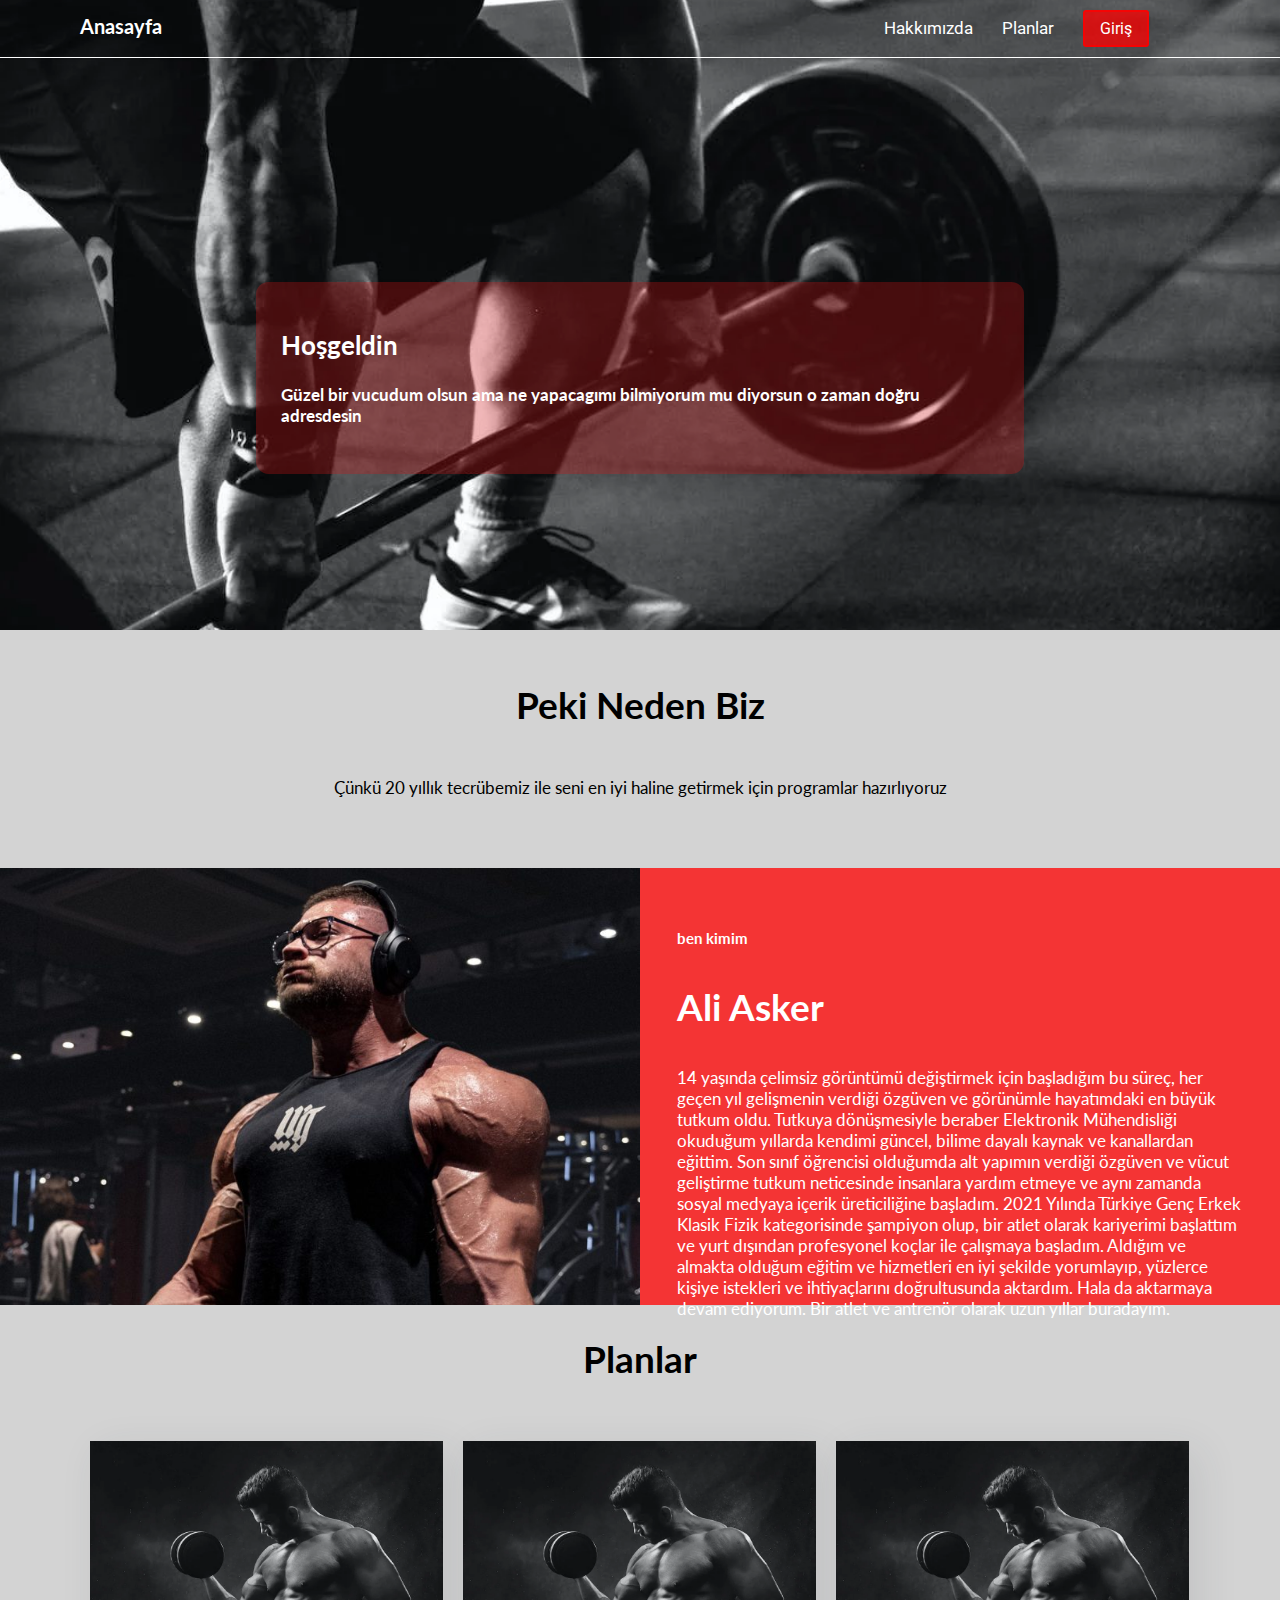
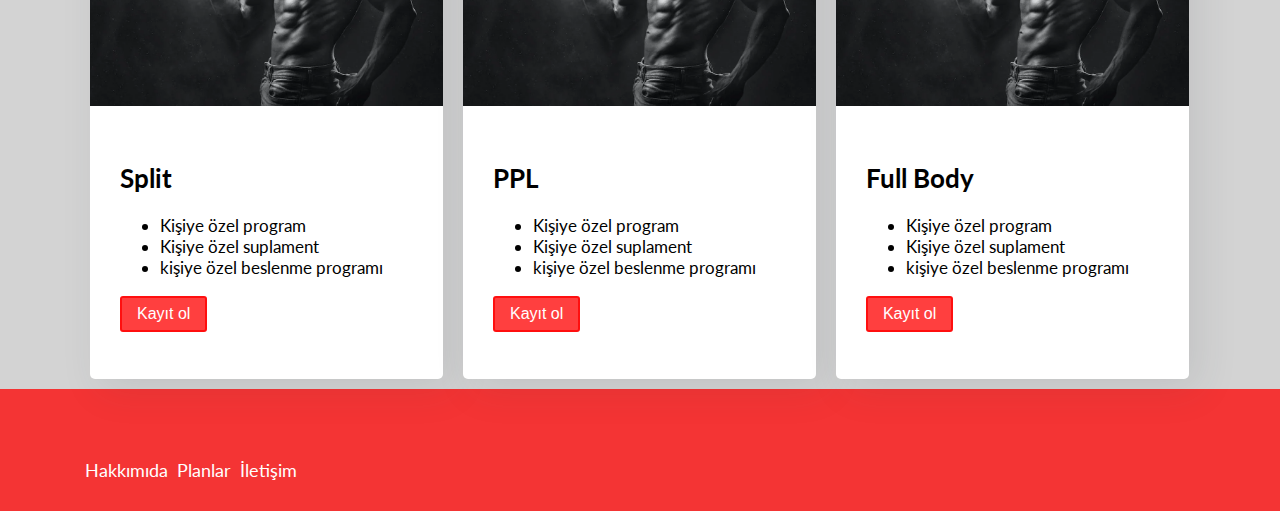
<file: index.html>
<!DOCTYPE html>
<html lang="tr">
<head>
    <meta charset="UTF-8">
    <meta http-equiv="X-UA-Compatible" content="IE=edge">
    <meta name="viewport" content="width=device-width, initial-scale=1.0">
    <title>Ali Asker</title>   
    <link rel="stylesheet" href="css/styles.css">
</head>
<body id="body"> 

    <header class="main-header">
        <div id="main-nav" class="container">
            <a href="#" class="main-header__logo">Anasayfa</a>
            <nav class="main-nav">
                <ul class="main-nav__items">
                    <li class="main-nav__item">
                        <a href="#why-us">Hakkımızda</a>
                    </li>
                    <li class="main-nav__item">
                        <a href="#w-plans">Planlar</a>
                    </li>
                    <li class="main-nav__item main-nav__item--login">
                        <a class="btn btn-primary" href="register.html">Giriş</a>
                    </li>
                    <li class="main-nav__item">
                        <a href="#" onclick="displayMenu()">
                            <i class="fa fa-bars"></i>
                        </a>
                    </li>
                </ul>
            </nav>
        </div>
    </header>    

    <main>
        <section id="showcase">
            <div class="content">
                <h2>Hoşgeldin</h2>
                <h4>Güzel bir vucudum olsun ama ne yapacagımı bilmiyorum mu diyorsun o zaman doğru adresdesin
                </h4>
            </div>
        </section>
        <section id="why-us">
            <div class="container">
                <div class="row">
                    <h2 class="section-title">Peki Neden Biz</h2>
                    <p>Çünkü 20 yıllık tecrübemiz ile seni en iyi haline getirmek için programlar hazırlıyoruz</p>
                </div>
            </div>
        </section>
        <section id="hakkımda">
            <div class="row">
                <div class="col-2 features__left"></div>
                <div class="col-2 features__right">
                    <h5>ben kimim</h5>
                    <h3>Ali Asker</h3>
                    <p>14 yaşında çelimsiz görüntümü değiştirmek için başladığım bu süreç, her geçen yıl gelişmenin verdiği özgüven ve görünümle hayatımdaki en büyük tutkum oldu.  Tutkuya dönüşmesiyle beraber Elektronik Mühendisliği okuduğum yıllarda kendimi güncel, bilime dayalı kaynak ve kanallardan eğittim. Son sınıf öğrencisi olduğumda alt yapımın verdiği özgüven ve vücut geliştirme tutkum neticesinde insanlara yardım etmeye ve aynı zamanda sosyal medyaya içerik üreticiliğine başladım.

                        2021 Yılında Türkiye Genç Erkek  Klasik Fizik kategorisinde şampiyon olup, bir atlet olarak kariyerimi başlattım ve yurt dışından profesyonel koçlar ile çalışmaya başladım.
                        
                        Aldığım ve almakta olduğum eğitim ve hizmetleri en iyi şekilde yorumlayıp, yüzlerce kişiye istekleri ve ihtiyaçlarını doğrultusunda aktardım. Hala da aktarmaya devam ediyorum. Bir atlet ve antrenör olarak uzun yıllar buradayım.</p>
                </div>
            </div>
        </section>
        <section id="w-plans">
            <h2 class="section-title">Planlar</h2>
                <div class="container">
                    <div class="row">
                        <div class="col-3 card-container">
                            <div class="card">
                                <img class="card-image img-fluid" src="img/1.webp" alt="">
                                <div class="card-body">
                                    <h2>Split</h2>
                                    <ul>
                                        <li>Kişiye özel program</li>
                                        <li>Kişiye özel suplament</li>
                                        <li>kişiye özel beslenme programı</li>
                                     </ul>
                                    <p>
                                        <button class="btn btn-primary">Kayıt ol</button>
                                    </p>
                                </div>
                            </div>
                        </div>
                        <div class="col-3 card-container">
                            <div class="card ">
                                <img class="card-image img-fluid" src="img/1.webp" alt="">
                                <div class="card-body">
                                    <h2>PPL</h2>
                                    <ul>
                                        <li>Kişiye özel program</li>
                                        <li>Kişiye özel suplament</li>
                                        <li>kişiye özel beslenme programı</li>
                                     </ul>
                                    <p>
                                        <button class="btn btn-primary">Kayıt ol</button>
                                    </p>
                                </div>
                            </div>
                        </div>
                        <div class="col-3 card-container">
                            <div class="card ">
                                <img class="card-image img-fluid" src="img/1.webp" alt="">
                                <div class="card-body">
                                    <h2>Full Body</h2>
                                    <ul>
                                        <li>Kişiye özel program</li>
                                        <li>Kişiye özel suplament</li>
                                        <li>kişiye özel beslenme programı</li>
                                     </ul>
                                    <p>
                                        <button class="btn btn-primary">Kayıt ol</button>
                                    </p>
                                </div>
                            </div>
                        </div>

                    </div>
                </div>
        </section>
    </main>

    <footer>
        <div class="container">
            <div class="row">
                <div class="col-2">
                    <ul id="footer-links">
                        <li><a href="#hk">Hakkımıda</a></li>
                        <li><a href="#pl">Planlar</a></li>
                        <li><a href="#ıl">İletişim</a></li>
                    </ul>
                </div>
            </div>
        </div>
    </footer>

    <script>
        function displayMenu() {
            var link = document.getElementById("main-nav");
            link.classList.toggle("responsive");
        }
    </script>

</body>
</html>
</file>
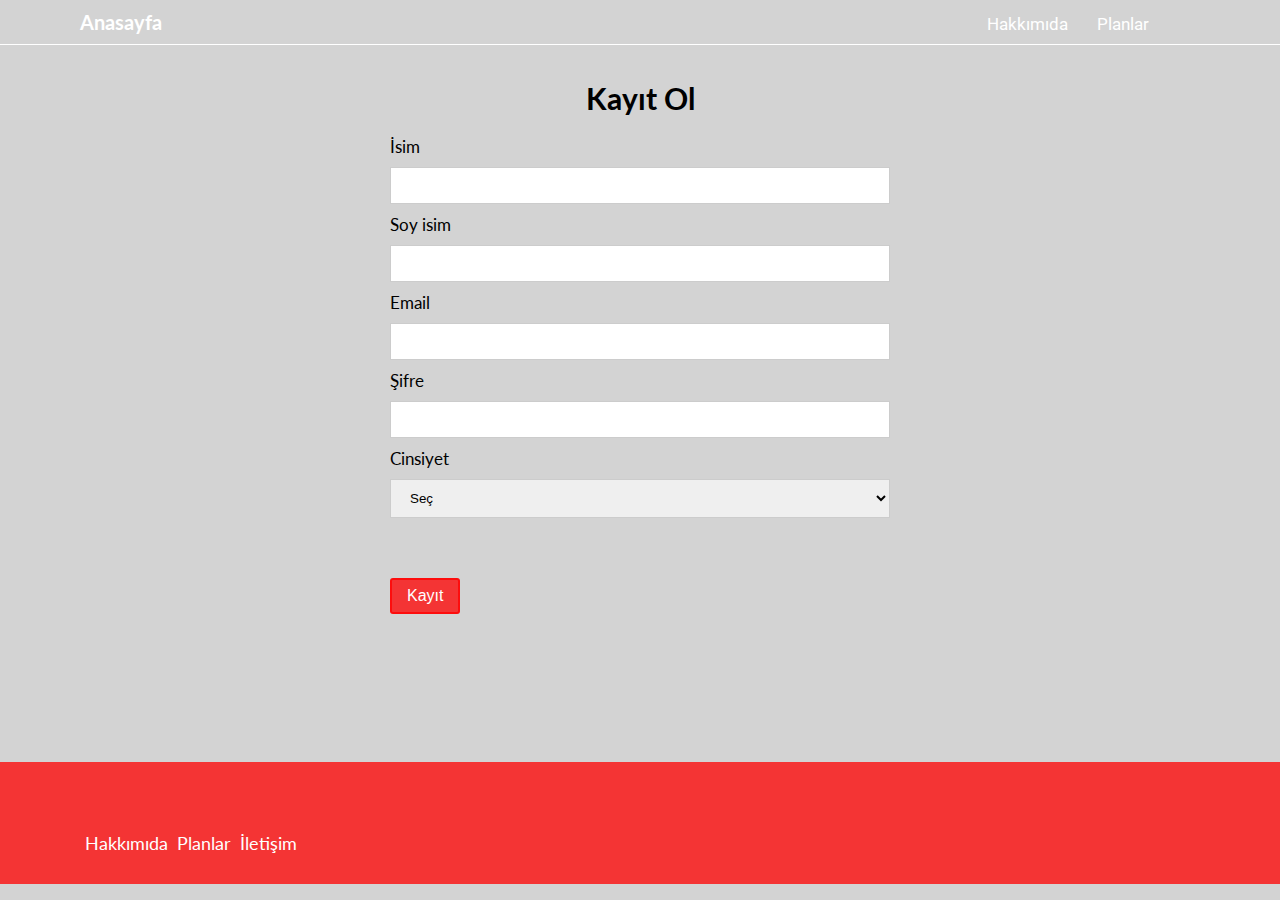
<file: register.html>
<!DOCTYPE html>
<html lang="tr">
<head>
    <meta charset="UTF-8">
    <meta http-equiv="X-UA-Compatible" content="IE=edge">
    <meta name="viewport" content="width=device-width, initial-scale=1.0">
    <title>Ödev</title>   
    <link rel="stylesheet" href="css/styles.css">
    <link rel="stylesheet" href="css/forms.css">
</head>
<body id="body"> 

    <header class="main-header">
        <div class="container">
            <a href="index.html" class="main-header__logo">Anasayfa</a>
            <nav class="main-nav">
                <ul class="main-nav__items">
                    <li class="main-nav__item">
                        <a href="index.html">Hakkımıda</a>
                    </li>
                    <li class="main-nav__item">
                        <a href="index.html">Planlar</a>
                    </li>
                    <li class="main-nav__item main-nav__item--login">
                        <a class="btn btn-primary" href="#">Login</a>
                    </li>
                </ul>
            </nav>
        </div>
    </header>    

    <main class="signup-page">
        <div class="container">
            <h1 class="signup-title">Kayıt Ol</h1>
            <form action="" class="signup-form">
                <label for="firstname">İsim</label>
                <input type="text" id="firstname">

                <label for="lastname">Soy isim</label>
                <input type="text" id="lastname">

                <label for="email">Email</label>
                <input type="email" id="email">

                <label for="password">Şifre</label>
                <input type="password" id="password">

                <label for="gender">Cinsiyet</label>
                <select id="gender">
                    <option value="">Seç</option>
                    <option value="">Kadın</option>
                    <option value="">Erkek</option>
                </select>
                
                <button type="submit" class="btn btn-primary">Kayıt</button>
            </form>
        </div>
    </main>

    <footer>
        <div class="container">
            <div class="row">
                <div class="col-2">
                    <ul id="footer-links">
                        <li><a href="#">Hakkımıda</a></li>
                        <li><a href="#">Planlar</a></li>
                        <li><a href="#">İletişim</a></li>
                    </ul>
                </div>
            </div>
        </div>
    </footer>

</body>
</html>
</file>
<file: css/forms.css>
.signup-page{
    padding-top: 60px;
    padding-bottom: 40px;
} 
.signup-title {
    text-align: center;
    font-size: 30px;
    color: black;
}

.signup-form {
    width: 100%;
}

@media (min-width: 768px) {
    .signup-form {
        width: 500px;
        margin: auto;
    }
}

.signup-form label,
.signup-form input:not([type="checkbox"]),
.signup-form select {
    display: block;
    width: 100%;
    margin-top: 10px;
}

.signup-form input[type="checkbox"],
.signup-form input[type="checkbox"] + label {
    display: inline-block;
    width: auto;
    margin-top: 15px;
}

.signup-form button[type="submit"] {
    display: block;
    margin-top: 60px;
}

.signup-form input:not([type="checkbox"]),
.signup-form select {
    border: 1px solid #ccc;
    padding: 10px 15px;
}

.signup-form input:not([type="checkbox"]):focus,
.signup-form select:focus {
    outline: none;
    background-color: rgba(255, 0, 0, 0.200);
    border: 1px solid black;
}

.signup-form input[type="checkbox"] {
    appearance: none;
    width: 20px;
    height: 20px;
    border: 1px solid black;
    vertical-align: bottom;
    border-radius: 50%;
}

.signup-form input[type="checkbox"]:hover {
    background: gray;
}

.signup-form input[type="checkbox"]:checked {
    background: #ff0000c0;
}
</file>
<file: css/styles.css>
@import url("https://cdnjs.cloudflare.com/ajax/libs/font-awesome/5.15.4/css/all.min.css");
@import url('https://fonts.googleapis.com/css2?family=Lato:wght@400;700&family=Roboto:wght@400;700&display=swap');
@import url("base.css");
@import url("buttons.css");

html {
    scroll-behavior: smooth;
}

main {
    min-height: calc(100vh - 138px);
}

#showcase { 
    background: 
    url('../img/bg2.webp');
    background-position: center;
    background-size: cover;
    height: 40vh;
    width: 100%;
    position: relative;
}

#showcase .content {
    position: absolute;
    top: 60%;
    left: 50%;
    transform: translate(-50%,-50%);
    color: #fff;
    background: rgba(215, 21, 21, 0.3);
    padding: 2rem;
    width: 60%;
    border-radius: 1rem;
}


#showcase h1 {
    position: absolute;
    top: 50%;
    margin: 0;
    color: #fff;
    left: 50%;
    transform: translate(-50%, -50%);
}


@media (min-width: 576px) { 
    #showcase {
        height: 50vh;
    }
}

@media (min-width: 768px) {
    #showcase {
        height: 60vh;
    }
}

@media (min-width: 992px) { 
    #showcase {
        height: 70vh;
    }
   
 }

.main-header {
    background-color: transparent;
    padding: .8rem 1.6rem;
    border-bottom: 0.1rem solid white;
}

.main-nav {
    display: inline-block;
    width: calc(100% - 10rem);
    text-align: right;
    font-family: 'Roboto', sans-serif;
}

.main-nav__items {
    margin: 0;
    padding: 0;
    list-style: none;
}

.main-nav__item {
    display: inline-block;
    margin: 0 1rem;
}

.main-header {
    position: absolute;
    z-index: 1;
    width: 100%;
    top: 0;
}

.main-header__logo {
    color: #fff;
    text-decoration: none;
    font-weight: bold;
    font-size: 20px;
}

.main-nav__item:last-child {
    display: none;
}

@media (max-width: 600px) {
    .main-nav__item {
        display: none;
    }

    .main-nav__item:last-child {
        display: block;
    }

    .responsive .main-nav__item {
        display: block;
        text-align: left;
        margin: 1rem 0;
    }

    .responsive .main-nav__item:last-child {
        position: absolute;
        right: 40px;
        top: 6px;
    }

    .responsive .main-nav {
        display: block;
    }
}

.main-nav__item a {
    text-decoration: none;
    color: #fff;
}

.main-nav__item a:hover, .main-nav__item:hover::before {
    color: black;
}      

.main-nav__item:active::before, .main-nav__item a:active {
    color: #fff;
}

#why-us { 
    padding: 1rem;
    text-align: center;
}

.features__left {
    background: 
    url('../img/clp.jpg');
    background-size: cover;
    background-position: top center;
}

.features__right {
    background-color: #ff0000c0;
    color: white;
    padding: 3rem;
    vertical-align: top;
}

.features__left,
.features__right {
    height: 35rem;
}

.features__right h3 {
    font-size: 3rem;
}

.section-title {
    text-align: center;
    margin-bottom: 4rem;
    color: black;
    font-size: 3rem;
}

.card-container {
    padding: 10px;
}

.card {
    background-color: #fff;
    border-radius: 5px;
    cursor: pointer;
    box-shadow: 10px 10px 40px rgba(52,58,64,0.1);
    /* position: relative; */
    /* top: 0; */
    transition: all .3s;
}
.card:hover {
    /* top: -10px; */
    transform: translateY(-10px);
}

.card-image {
    max-height: 350px;
}

.card-body {
    padding: 30px;
}

footer {
    background-color: #ff0000c0;
    padding: 30px;
}

footer a {
    color: #fff;
    font-size: 18px;
    text-decoration: none;
}

footer ul {
    margin: 0;
    padding: 0;
}

footer ul li {
    list-style-type: none;
    display: inline-block;
    margin-left: 5px;
}
</file>
